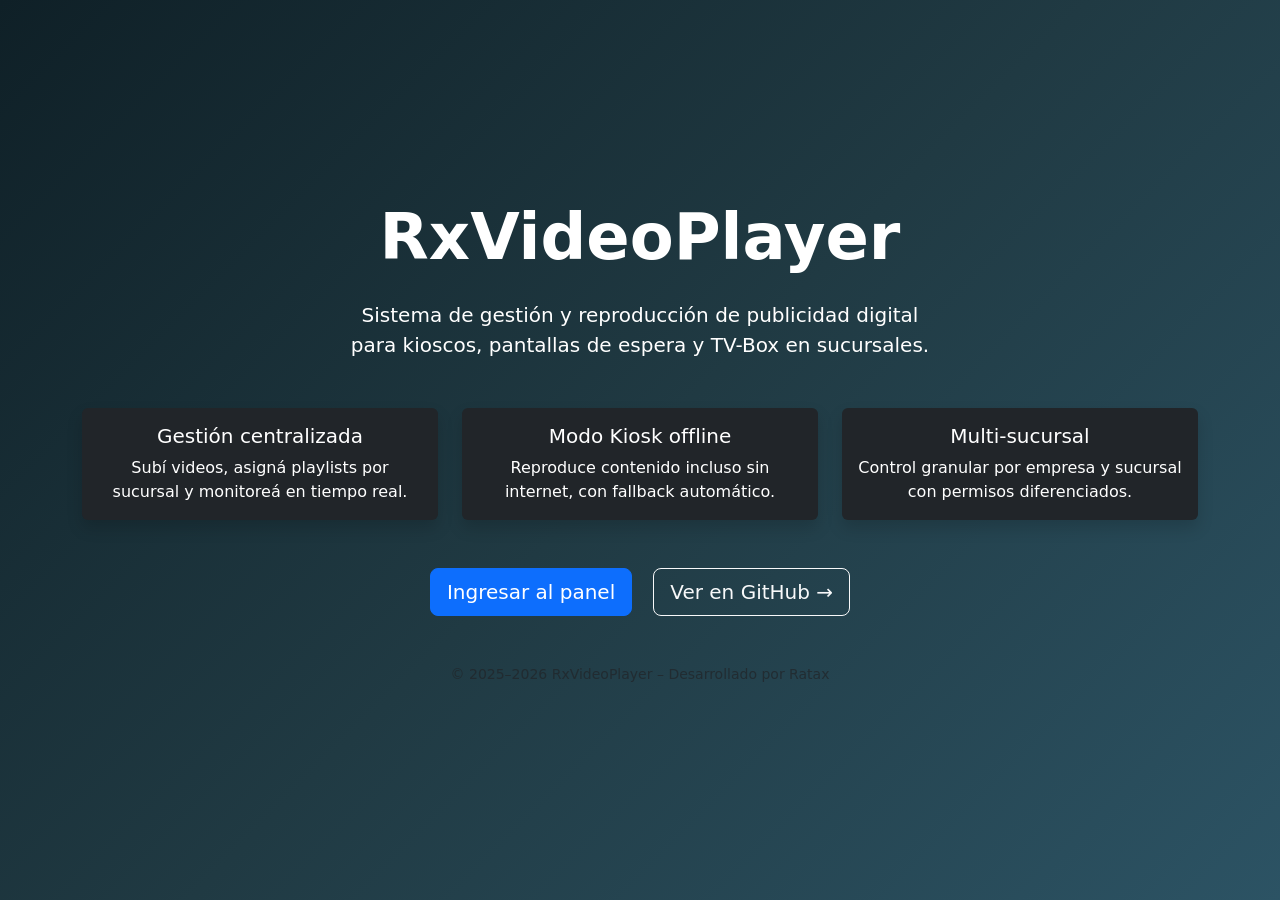
<file: index.html>
<!DOCTYPE html>
<html lang="es">
<head>
  <meta charset="UTF-8">
  <meta name="viewport" content="width=device-width, initial-scale=1.0">
  <title>RxVideoPlayer - Sistema de Publicidad Digital para Kioscos y TV</title>
  <link href="https://cdn.jsdelivr.net/npm/bootstrap@5.3.3/dist/css/bootstrap.min.css" rel="stylesheet">
  <style>
    body { background: linear-gradient(135deg, #0f2027, #203a43, #2c5364); color: white; }
    .hero { min-height: 100vh; display: flex; align-items: center; justify-content: center; text-align: center; }
  </style>
</head>
<body>

<div class="hero">
  <div class="container">
    <h1 class="display-3 fw-bold mb-4">RxVideoPlayer</h1>
    <p class="lead mb-5">Sistema de gestión y reproducción de publicidad digital<br>para kioscos, pantallas de espera y TV-Box en sucursales.</p>

    <div class="row g-4 justify-content-center">
      <div class="col-md-4">
        <div class="card bg-dark text-white border-0 shadow">
          <div class="card-body">
            <h5 class="card-title">Gestión centralizada</h5>
            <p class="card-text">Subí videos, asigná playlists por sucursal y monitoreá en tiempo real.</p>
          </div>
        </div>
      </div>
      <div class="col-md-4">
        <div class="card bg-dark text-white border-0 shadow">
          <div class="card-body">
            <h5 class="card-title">Modo Kiosk offline</h5>
            <p class="card-text">Reproduce contenido incluso sin internet, con fallback automático.</p>
          </div>
        </div>
      </div>
      <div class="col-md-4">
        <div class="card bg-dark text-white border-0 shadow">
          <div class="card-body">
            <h5 class="card-title">Multi-sucursal</h5>
            <p class="card-text">Control granular por empresa y sucursal con permisos diferenciados.</p>
          </div>
        </div>
      </div>
    </div>

    <div class="mt-5">
      <a href="admin/login_oauth.php" class="btn btn-lg btn-primary me-3">Ingresar al panel</a>
      <a href="https://github.com/Ratax22/RxVideoPlayer" target="_blank" class="btn btn-lg btn-outline-light">
        Ver en GitHub →
      </a>
    </div>

    <p class="mt-5 text-muted small">© 2025–2026 RxVideoPlayer – Desarrollado por Ratax</p>
  </div>
</div>

</body>
</html>
</file>
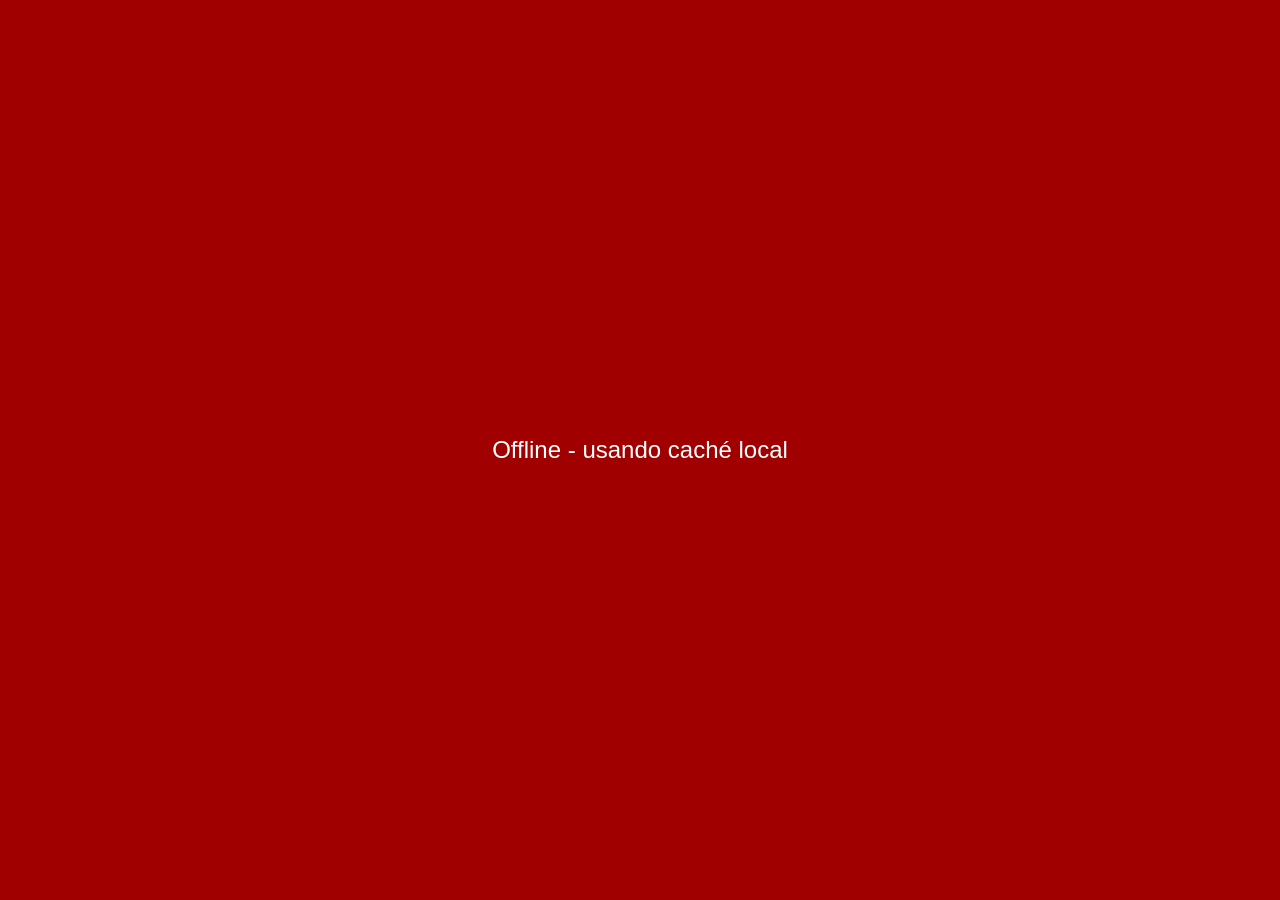
<file: cliente/index.html>
<!DOCTYPE html>
<html lang="es">
<head>
    <meta charset="UTF-8">
    <meta name="viewport" content="width=device-width, initial-scale=1.0, maximum-scale=1.0, user-scalable=no">
    <title>Rx Video Player</title>
    <link rel="stylesheet" href="style.css">
    <!-- No usamos CDN externos para maximizar offline -->
</head>
<body>

<!-- Fondo fallback (si no hay videos o error) -->
<div id="background" class="background"></div>

<!-- Contenedor de video principal -->
<div id="player-container" class="player-container">
    <video id="video-player" autoplay muted playsinline loop></video>
    <!-- Overlay para título (opcional, se puede quitar) -->
    <div id="video-title" class="video-title"></div>
</div>

<!-- Mensaje de error/offline (oculto por defecto) -->
<div id="status-message" class="status-message hidden">
    <p id="status-text">Cargando contenido...</p>
</div>

<script src="script.js"></script>
</body>
</html>
</file>
<file: cliente/style.css>
* {
    margin: 0;
    padding: 0;
    box-sizing: border-box;
    overflow: hidden;
}

body, html {
    height: 100%;
    width: 100%;
    background: #000;
    font-family: Arial, sans-serif;
}

.background {
    position: fixed;
    inset: 0;
    background-size: cover;
    background-position: center;
    z-index: 1;
    transition: opacity 1s ease;
}

.player-container {
    position: relative;
    width: 100%;
    height: 100%;
    z-index: 10;
}

#video-player {
    width: 100%;
    height: 100%;
    object-fit: cover; /* o contain según preferencia */
}

.video-title {
    position: absolute;
    bottom: 20px;
    left: 20px;
    color: white;
    background: rgba(0,0,0,0.6);
    padding: 8px 16px;
    border-radius: 6px;
    font-size: 1.2rem;
    max-width: 80%;
    pointer-events: none;
    opacity: 0;
    transition: opacity 0.5s;
}

.status-message {
    position: fixed;
    inset: 0;
    background: rgba(0,0,0,0.8);
    color: white;
    display: flex;
    align-items: center;
    justify-content: center;
    font-size: 1.5rem;
    z-index: 100;
    text-align: center;
    padding: 20px;
}

.hidden {
    display: none !important;
}

/* Orientación vertical (si detectamos 9:16 o similar) */
@media (orientation: portrait) {
    #video-player {
        object-fit: contain; /* mejor para vertical en pantallas portrait */
    }
}
</file>
